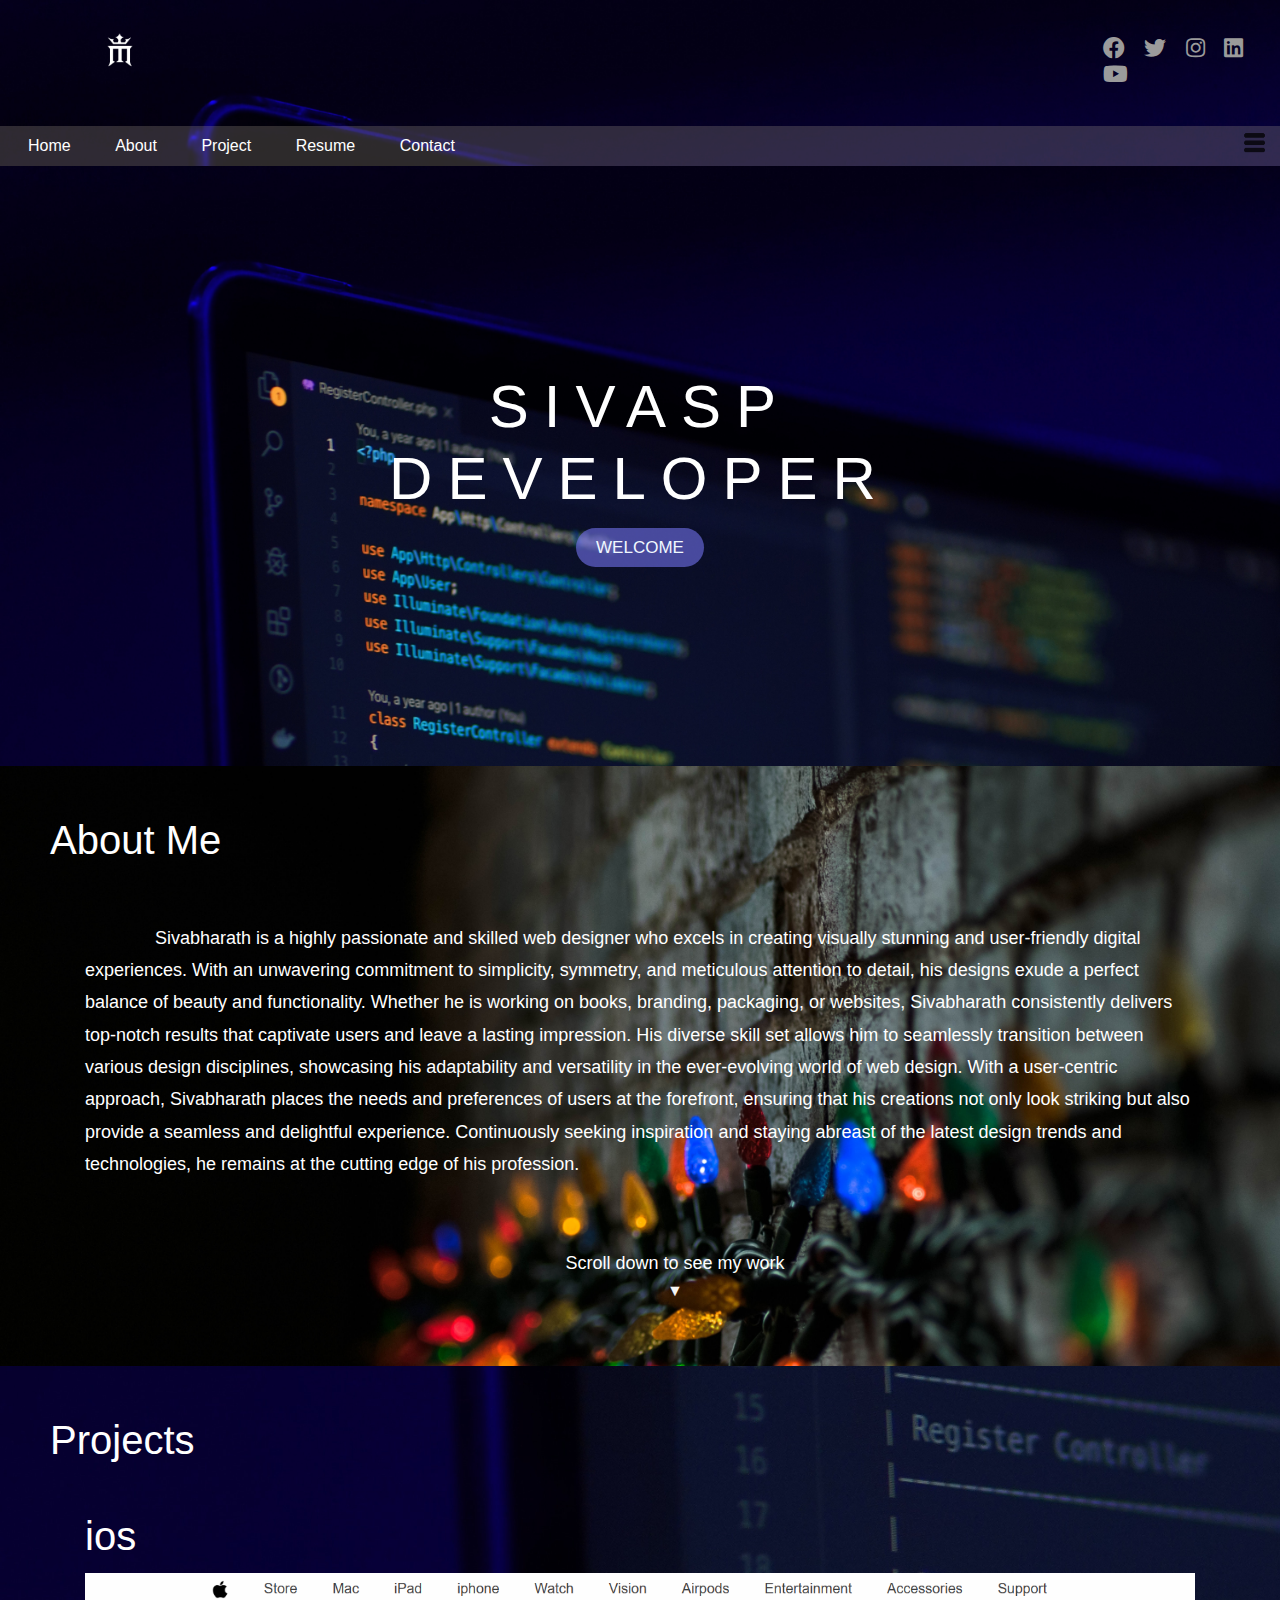
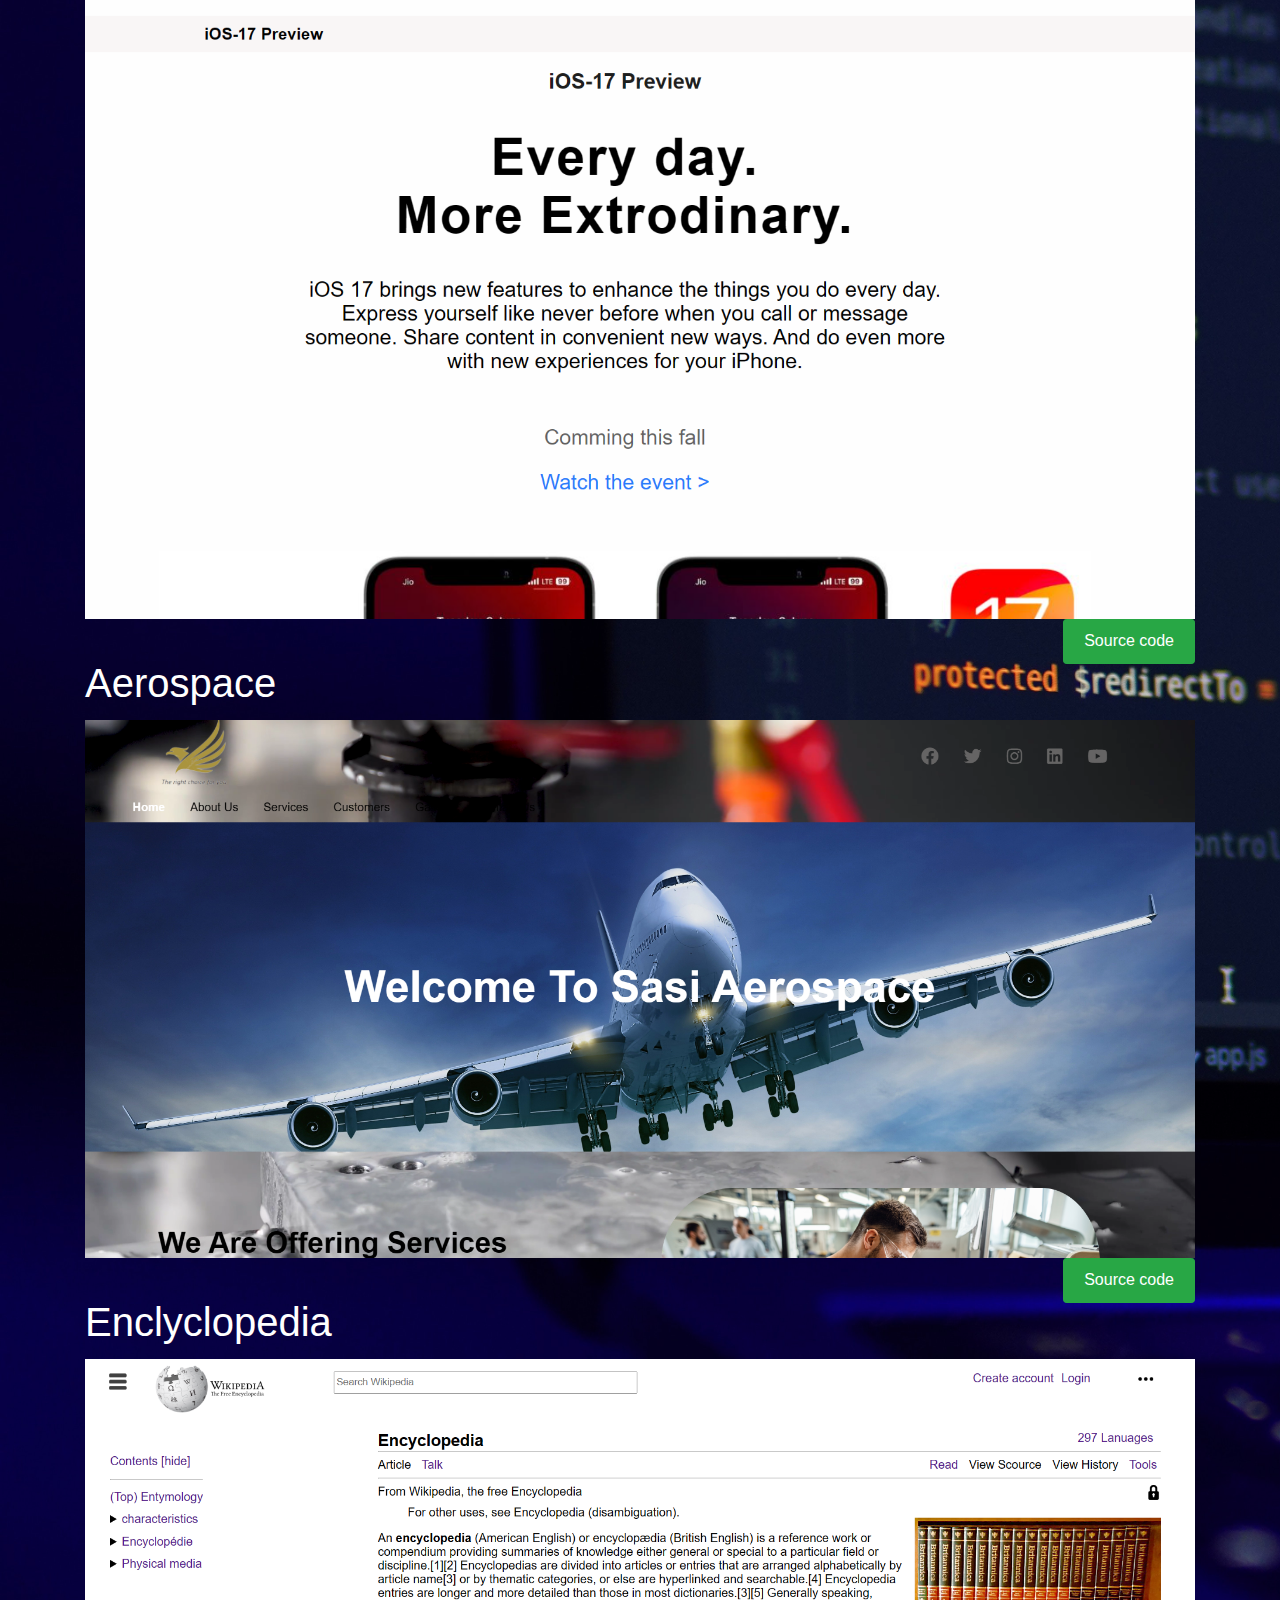
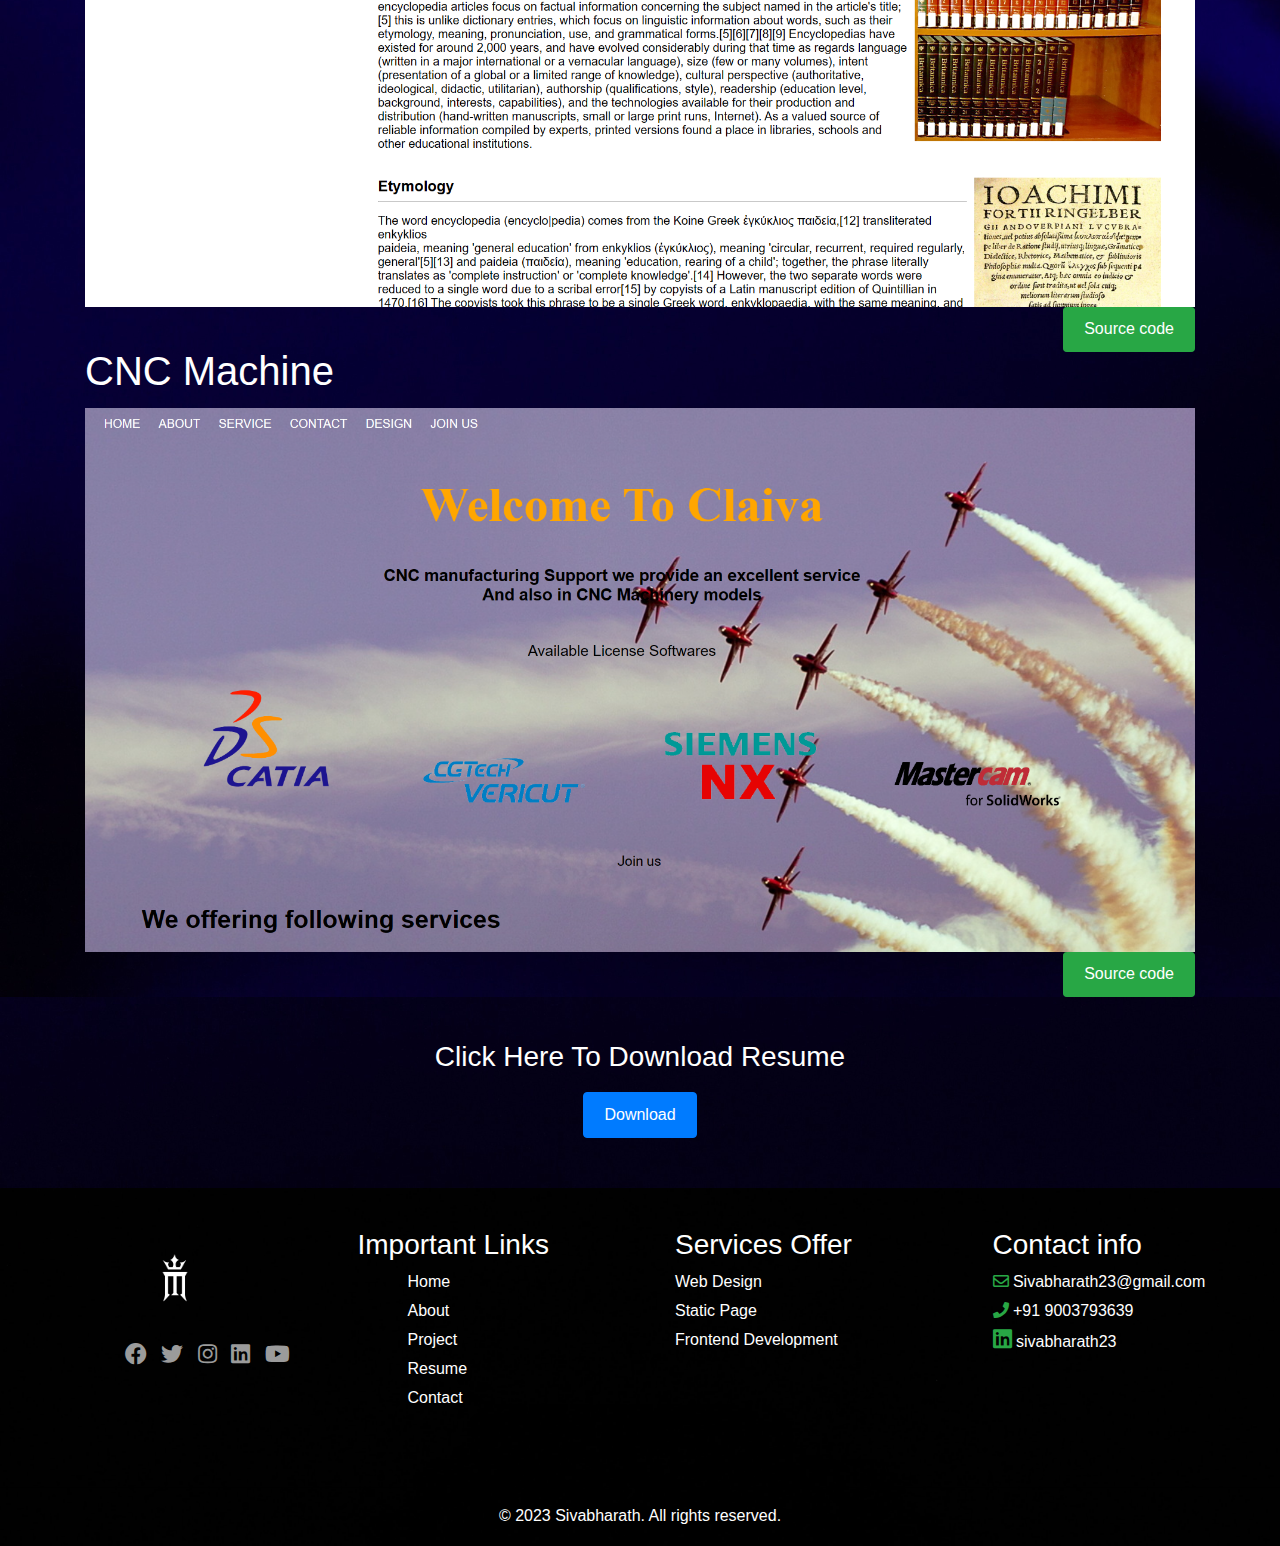
<file: index.html>
<!DOCTYPE html>
<html>
  <head>
    <title>Sivabharath</title>
    <meta name="viewport" content="width=device-width initial-scale=1.0" />
    <link rel="icon" type="image/jpg" href="asset/images/logo-main.png" />
    <link
      rel="stylesheet"
      href="https://cdn.jsdelivr.net/npm/bootstrap@4.6.2/dist/css/bootstrap.min.css"
    />
   
    <link rel="stylesheet" href="asset/css/style.css" />
    <link
      rel="stylesheet"
      href="https://cdnjs.cloudflare.com/ajax/libs/font-awesome/5.15.3/css/all.min.css"
    />
  </head>
  <body>
    <div class="bg">
    <div class="main-header">
      <div class="main-header-list">
        <div class="main-header-list-left">
          <!-- <ul>
                  <li><a href="index.html">Home</a></li>
                  <li><a href="about.html">About</a></li>
                  <li><a href="project.html">Project</a></li>
                  <li><a href="contact.html">Contact</a></li>
                </ul> -->
          <a href=""><img src="asset/images/logo-main.png"/></a>
        </div>
      </div>
      <div class="main-header-social-media">
        <a href="https://www.facebook.com" target="_blank"
          ><i class="fab fa-facebook fab-icon"></i
        ></a>
        <a href="https://twitter.com/sivabharath23" target="_blank"
          ><i class="fab fa-twitter fab-icon"></i
        ></a>
        <a href="https://www.instagram.com/sivabharath_23/" target="_blank"
          ><i class="fab fa-instagram fab-icon"></i
        ></a>
        <a href="https://www.linkedin.com/in/sivabharath-991563218/" target="_blank"
          ><i class="fab fa-linkedin fab-icon"></i
        ></a>
        <a href="https://www.youtube.com" target="_blank"
          ><i class="fab fa-youtube fab-icon"></i
        ></a>
      </div>
    </div>

    <!-- <menu-sec>-->
    <div class="menu" id="home">
      <div class="main-header-menu">
        <div class="main-header-menu-contaier">
          <ul>
            <li><a href="#home" onclick="Home()" id="H">Home</a></li>
            <li><a href="#about" onclick="About()" id="A">About</a></li>
            <li><a href="#project"onclick="Project()" id="P">Project</a></li>
            <li><a href="#resume" onclick="Resume()" id="R">Resume</a></li>
            <li><a href="#contact" onclick="Contact()" id="C">Contact</a></li>
          </ul>
          <a href=""
            ><img src="asset/images/icons/menu.png" alt="No image"
          /></a>
        </div>
      </div>
    </div>
    <!-- menu sec end -->

    <!-- welcome sec -->

    <div class="wel-sec">
      <h1>
        Sivasp<span><br />Developer</span>
      </h1>
      <span><a href="index.html">Welcome</a></span>
      <div></div>
    </div>
  </div>
    <!-- Welcome sec end-->

    <!--About sec -->
    <div class="about-sec" id="about">
      <div class="about-sec-head">
        <h1>About Me</h1>
      </div>
      <div class="container paragraph">
        <p class="para">
          Sivabharath is a highly passionate and skilled web designer who excels
          in creating visually stunning and user-friendly digital experiences.
          With an unwavering commitment to simplicity, symmetry, and meticulous
          attention to detail, his designs exude a perfect balance of beauty and
          functionality. Whether he is working on books, branding, packaging, or
          websites, Sivabharath consistently delivers top-notch results that
          captivate users and leave a lasting impression. His diverse skill set
          allows him to seamlessly transition between various design
          disciplines, showcasing his adaptability and versatility in the
          ever-evolving world of web design. With a user-centric approach,
          Sivabharath places the needs and preferences of users at the
          forefront, ensuring that his creations not only look striking but also
          provide a seamless and delightful experience. Continuously seeking
          inspiration and staying abreast of the latest design trends and
          technologies, he remains at the cutting edge of his profession.
        </p>
        <div class="container-fluid see-work">
          <p>Scroll down to see my work</p>
          <div class="Scroll">▼</div>
        </div>
      </div>
    </div>
    <!--About sec -->

    <!--project Section-->

    <div class="Project-sec content-fluid" id="project">
      <div class="project-sec-head">
        <h1>Projects</h1>
      </div>
      <div class="container myproj">
        <h1>ios</h1>
        <img src="/asset/images/background/ios.png" />
        <a href="https://github.com/sivabharath23/frontend-Project-ios" target="_blank"
          ><button class="btn btn-success">Source code</button></a
        >
        <h1>Aerospace</h1>
        <img src="/asset/images/background/Aerospace.png" />
        <a href="https://github.com/sivabharath23/Aerospace-Frontend"
          target="_blank"><button class="btn btn-success">Source code</button></a
        >
        <h1>Enclyclopedia</h1>
        <img src="/asset/images/background/Encyclopedia.png" />
        <a href="https://github.com/sivabharath23/Encyclopedia-Clone-Frontend"
        target="_blank"><button class="btn btn-success">Source code</button></a
        >
        <h1>CNC Machine</h1>
        <img src="/asset/images/background/CNC.png" />
        <a href="https://github.com/sivabharath23/CNC-FrontEnd" target="_blank"><button class="btn btn-success">Source code</button></a>
      </div>
    </div>

     <!--project Section End-->

     <!--Resume Sec-->
     <div class="resume container container-fluid" id="resume">
      <h3>Click Here To Download Resume</h3>
      <button class="btn btn-primary" onclick="Download()">Download</button>
     </div>

     <!--Resume Sec end-->

    <div class="Footer-sec" id="contact">
      <div class="row">
      <div class="foot-logo-desc col-lg-3">
        <div class="foot-logo-desc">
          <img src="asset/images/logo-main.png" height="100px" width="100px" alt="">
          <div class=Footer-social-media>
              <a href="https://www.facebook.com" target="_blank"><i class="fab fa-facebook fab-icon"></i></a>
              <a href="https://twitter.com/sivabharath23" target="_blank"><i class="fab fa-twitter fab-icon"></i></a>
              <a href="https://www.instagram.com/sivabharath_23/" target="_blank"><i class="fab fa-instagram fab-icon"></i></a>
              <a href="https://www.linkedin.com/in/sivabharath-991563218/" target="_blank"><i class="fab fa-linkedin fab-icon"></i></a>
              <a href="https://www.youtube.com" target="_blank"><i class="fab fa-youtube fab-icon"></i></a>
            </div>
          </div>
      </div>
      <div class="Foot-implinks col-lg-3">
            <ul>
               <h3>Important Links</h6>
                <li class><a href="#home">Home</a></li>
                <li><a href="#about">About</a></li>
                <li><a href="#project">Project</a></li>
                <li><a href="#resume">Resume</a></li>
                <li><a href="#contact">Contact</a></li>
           </ul>
      </div>
      <div class="Foot-service col-lg-3">
            <ul>
              <h3>Services Offer</h6>
              <li><a href="#">Web Design</a></li>
              <li><a href="#">Static Page</a></li>
              <li><a href="#">Frontend Development</a></li>
           </ul>
      </div>
      <div class="contact-container col-lg-3">
          <ul>
          <h3>Contact info</h6>
          <li><a href="mailto:sivabharath23@gmail.com"><i class="far fa-envelope icon-cep" style="color:#28A745"></i>  Sivabharath23@gmail.com</a></li>
          <li><a href="tel:+919003793639"><i class="fas fa-phone icon-cep" style="color:#28A745"></i>  +91 9003793639</a></li>
          <li><a href="https:/linkedin"><i class="fab fa-linkedin icon-cep" style="color:#28A745 !important"></i>  sivabharath23</a></i>
          </a></li>
          </ul>
      </div> 
    </div>
      <div class="copy-right">
        <hr>
        <p>&copy; 2023 Sivabharath. All rights reserved.</p>
      </div>
    </div>
    
    <script src="https://cdn.jsdelivr.net/npm/jquery@3.6.4/dist/jquery.slim.min.js"></script>
    <script src="https://cdn.jsdelivr.net/npm/popper.js@1.16.1/dist/umd/popper.min.js"></script>
    <script src="https://cdn.jsdelivr.net/npm/bootstrap@4.6.2/dist/js/bootstrap.bundle.min.js"></script>
    <script src="asset/js/script.js"></script>
  </body>
</html>
</file>
<file: asset/css/style.css>
*{
    padding:0px;
    margin:0px;
}
body{
    width:100%;
    height:100vh;
    font-family: 'Open Sans', sans-serif;
    background-size:cover;
    background-image: url(/asset/images/background/bg-6.jpg);
    /* background-color: #0df0e571; */
    /* background-repeat: no-repeat; */
    /* animation: changeBackground 10s infinite; */
}
ul{
    list-style: none;
}
.main-header{
    display:flex;
    padding:15px 20px;
    background-size:cover;
}
p{
    color:white;
}
.bg{
    background-image: url(/asset/images/background/bg-6.jpg);
    background-size: cover;
}

.main-header-list-left img{
    padding-left:50px;
    width:150px;
    height:70px;
}

.main-header-social-media{
    padding:22px 0px;
    padding-left:74%;
    display:inline;
}
.main-header-social-media a{
    padding-left:15px;
}

.fab{
    color: #9b9b9b !important;
    font-size: 22px !important;
}


.fab:hover{
    color:#28A745 !important;
    transition: 0.3s ease;
}
.menu{
    background-color: #a0988b47;
        padding: 8px;
}

.menu ul{
    display: inline;
}

.current a:link{
    color:#22B6AF;
}

.menu li{
    display:inline;
    padding:0px 20px;
}

.menu a{
    text-decoration:none;
    color:rgb(255, 255, 255);
    
}

.menu a:hover{
    color:#28A745;
    transition: 0.3s ease;
}
.menu a img{
    float:right;
    margin-top: -8px;
    height:35p; 
    width:35px;
    
}
.wel-sec{

    width:100%;
    background-image: url(/asset/images/background/bg-6.jpg);
    background-repeat: no-repeat;
    background-size:cover;

    /* position: absolute; */
    padding:205px 0px;
    text-align: center;
    justify-content: center;
    color:azure;    
    /* transform: translate(-50%, -50%); */
    text-transform: uppercase;;

    
}

  
  
@keyframes changeBackground {
    0% {
      background-image:url(/asset/images/background/bg-5.jpg)
    }
    20% {
      background-image: url(/asset/images/background/bg2.jpg);
    }
    40% {
        background-image: url(/asset/images/background/bg-6.jpg);
      }
      60% {
        background-image: url(/asset/images/background/bg-5.jpg);
      }
      80% {
        background-image: url(/asset/images/background/bg-8.jpg);
      }
    100% {
      background-image: url(/asset/images/background/bg-3.jpg);
    }
  }
  
  #mySection {
    animation: changeBackground 10s infinite;
    /* Other styling properties */
  }
  

.wel-sec h1{
    color:#fff;
    letter-spacing: 15px;
    font-size: 60px;
    margin-bottom:20px;
}

.wel-sec h1 span{
   color: rgb(255, 255, 255); 
}

.wel-sec span a{
    color:aliceblue;
    background-color:#7070e79e;
    padding:10px 20px;
    border-radius: 20px;
    text-decoration: none;
    font-size: 17px;
}

.wel-sec a:hover{
    color:rgb(12, 12, 12) !important;
    background-color: rgb(255, 255, 255) !important;
    transform:scale(1.1);
    transition: 0.2s ease;
}

.wel-sec h1{
    color:#fff;
    letter-spacing: 15px;
    font-size: 60px;
}


.about-sec{
   width: 100%;
   height: 600px;
    background-image: url(/asset/images/background/bg2.jpg);
    background-size: cover;
}

.about-sec-head{
    padding:50px 0px 50px 50px;
    color: white;
}

.paragraph p{
    color:white;
    line-height: 1.8;
    font-size: 18px !important;

}

 .paragraph{
    text-indent: 70px;
}

.see-work p{
    padding-top: 50px;
    text-align: center !important;
    align-items: center;
    color:white;
    margin-bottom: 0px !important;
}
.Scroll{
    text-align: center;
    align-items: center;
    color: whitesmoke;
}

.btn-success{
    border-top: none !important;
    padding: 10px 20px;
}

.Project-sec{
    padding-bottom: 38px;
}

.project-sec-head{
    padding:50px 0px 0px 50px;
    color: white;
}
.Project-sec img {
    width: 100%;
    
}

.myproj{
    padding-bottom:50px;
}

.myproj h1{
    color:white;
    padding:40px 0px 5px 0px !important;
}
.myproj a{
    float: right;
}


/**Resume**/
.resume{
    text-align: center;
    padding-bottom:50px;
    color:white;
}
.resume h3{
    padding-bottom: 10px !important;
}

.btn-primary{
    padding: 10px 20px;
}


                            /** Footer **/

.Footer-sec{
    background-image: url(/asset/images/background/bg-8.jpg);
    padding-bottom: 2px;
    background-size: cover;
    color:white;
}

.Footer-sec a{
    color:white;
}
.Footer-sec li{
    padding-bottom:5px;
    text-align:left;
}

.foot-logo-desc{
    padding-left: 50px !important;
}


.Foot-implinks li{
    padding-left:50px;
}

.Footer-social-media {
    padding-top: 15px;
}

.Footer-social-media a{
    padding-right:10px;
}


.row{ 
 padding:40px 0px 40px 40px  !important;

}
.copy-right{
    /* padding-top:100px; */
    text-align: center;
}


                                    /** Footer-sec End**/
</file>
